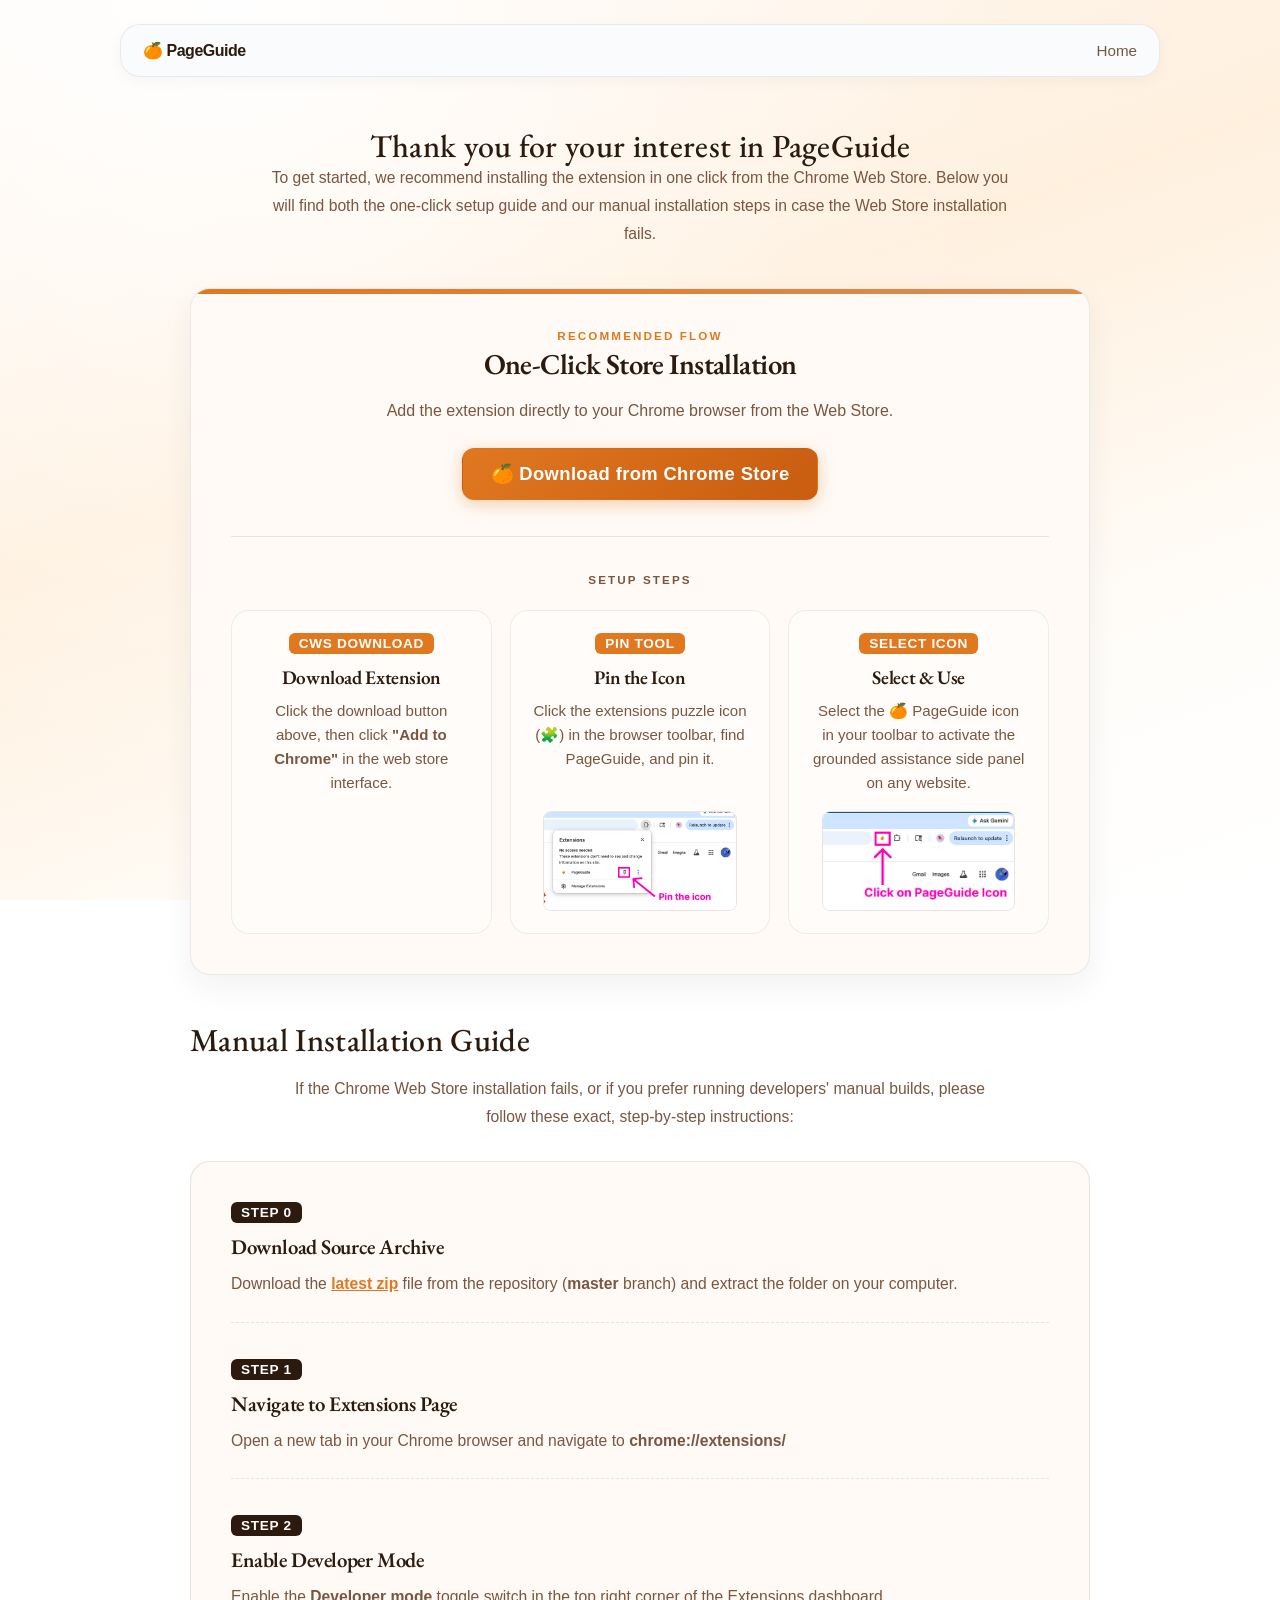
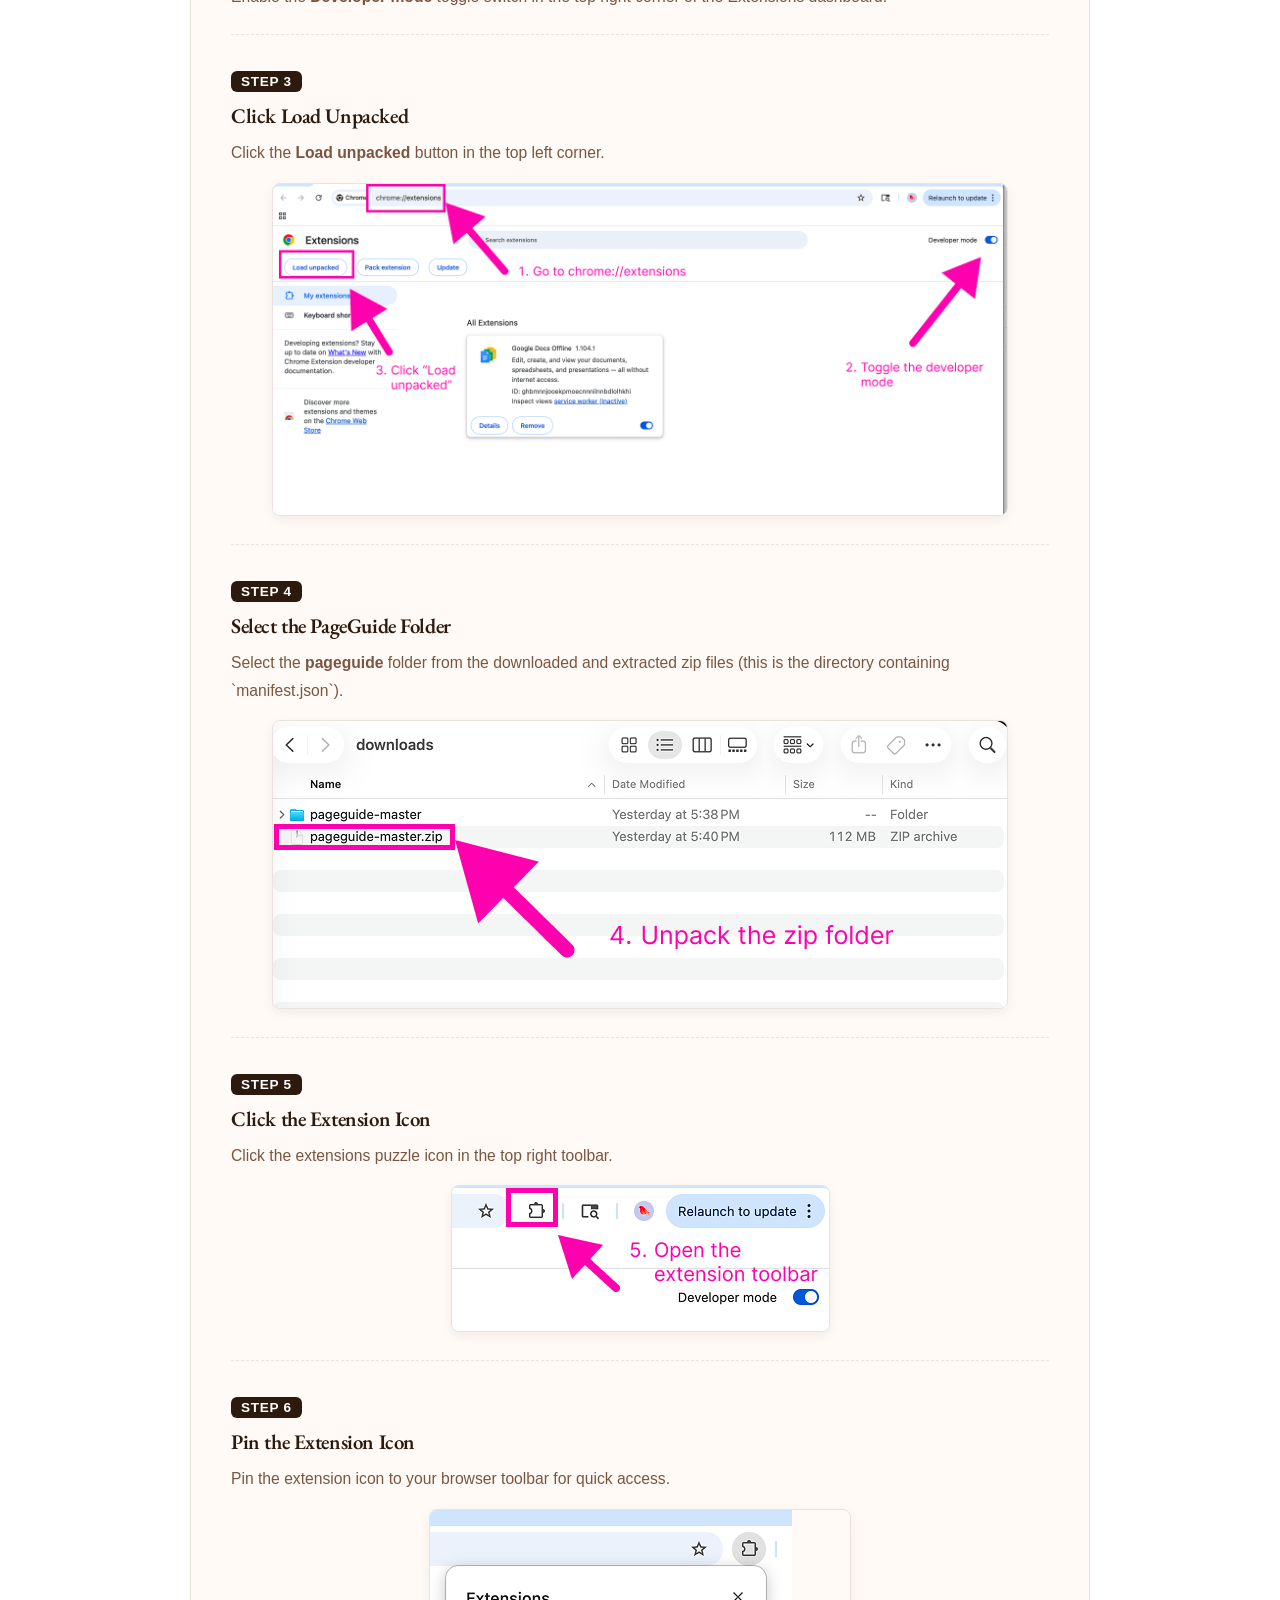
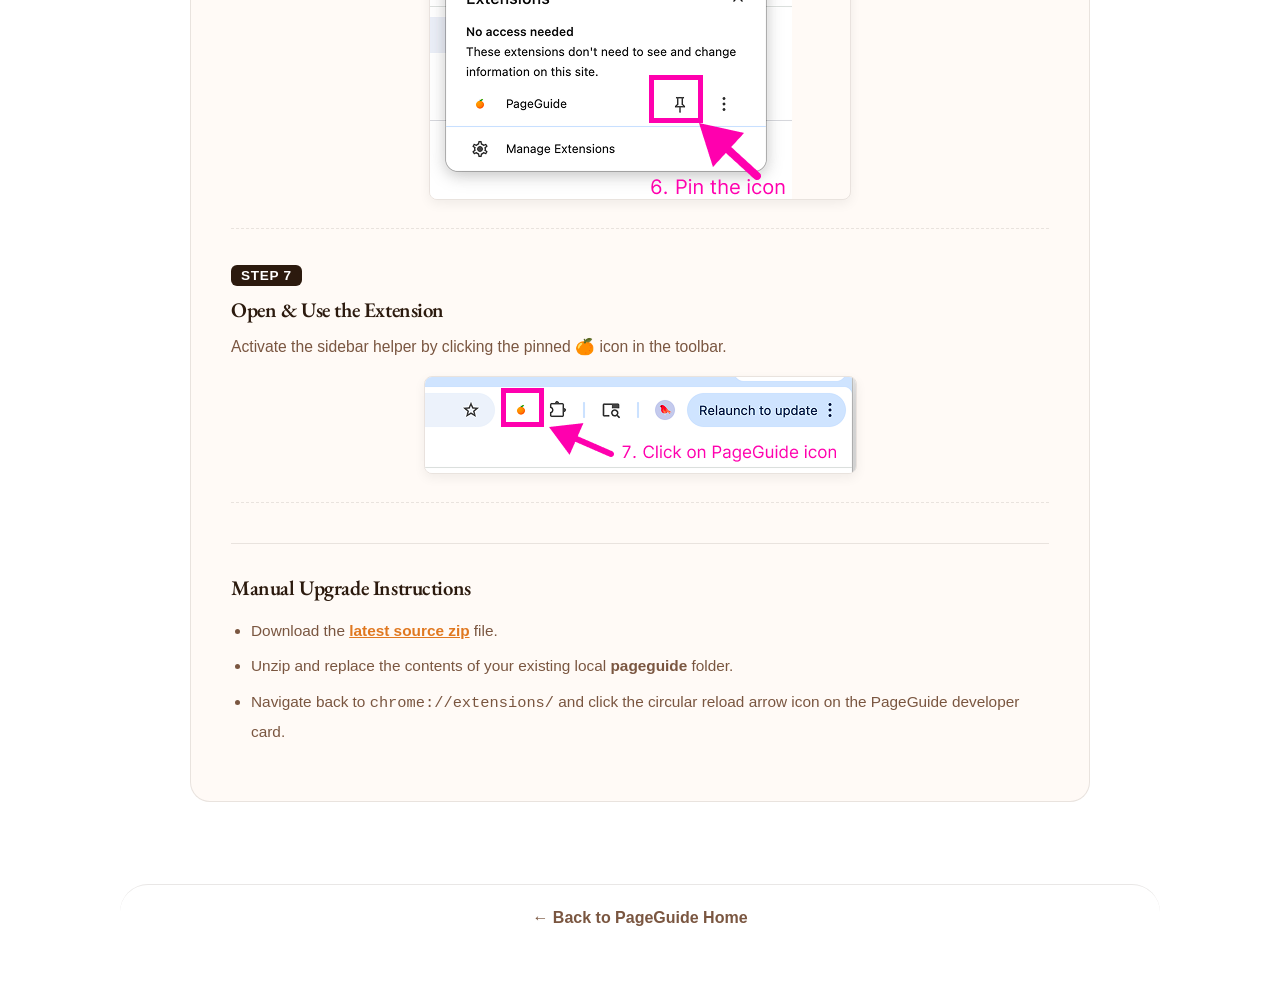
<file: how_to_load.html>
<!DOCTYPE html>
<html lang="en">
  <head>
    <meta charset="UTF-8" />
    <meta name="viewport" content="width=device-width, initial-scale=1.0" />
    <title>Download Extension | PageGuide</title>
    <link rel="preconnect" href="https://fonts.googleapis.com" />
    <link rel="preconnect" href="https://fonts.gstatic.com" crossorigin />
    <link href="https://fonts.googleapis.com/css2?family=EB+Garamond:ital,wght@0,400;0,500;0,600;1,400&display=swap" rel="stylesheet" />
    <link rel="stylesheet" href="styles.css" />
    <style>
      /* Onboarding-specific aesthetic styling */
      .onboarding-main {
        max-width: 900px;
        width: 100%;
        box-sizing: border-box;
        margin: 0 auto;
        padding: 10px 0;
      }
      .onboarding-card {
        background: var(--paper);
        border: 1px solid rgba(29, 47, 45, 0.08);
        box-shadow: var(--shadow);
        border-radius: var(--radius-md);
        padding: 40px;
        margin-bottom: 32px;
        position: relative;
        overflow: hidden;
      }
      .onboarding-card::before {
        content: "";
        position: absolute;
        top: 0;
        left: 0;
        width: 100%;
        height: 5px;
        background: linear-gradient(90deg, var(--accent), #d98e52);
      }
      .manual-card {
        background: var(--paper);
        border: 1px solid var(--line);
        border-radius: var(--radius-md);
        padding: 40px;
        margin-bottom: 32px;
      }
      .manual-step-item {
        margin-bottom: 36px;
        border-bottom: 1px dashed var(--line);
        padding-bottom: 24px;
      }
      .manual-step-item:last-child {
        margin-bottom: 0;
        border-bottom: none;
        padding-bottom: 0;
      }
      .step-tag {
        display: inline-block;
        background: var(--ink);
        color: white;
        border-radius: 6px;
        padding: 3px 10px;
        font-family: inherit;
        font-weight: 700;
        font-size: 0.85rem;
        margin-bottom: 12px;
        text-transform: uppercase;
        letter-spacing: 0.05em;
      }
      .step-tag-accent {
        background: var(--accent);
      }
      .step-image-wrap {
        text-align: center;
        margin-top: 16px;
      }
      .step-img {
        max-width: 90%;
        height: auto;
        border-radius: 8px;
        box-shadow: 0 4px 12px rgba(0,0,0,0.06);
        border: 1px solid var(--line);
      }
    </style>
  </head>
  <body>
    <div class="page-shell">
      <div class="topbar">
        <a href="index.html" class="brand">🍊 PageGuide</a>
        <nav class="nav">
          <a href="index.html">Home</a>
        </nav>
      </div>

      <main class="onboarding-main">
        <h1 class="paper-section-title" style="margin-top: 20px; text-align: center;">Thank you for your interest in PageGuide</h1>
        <p class="paper-section-intro" style="text-align: center; max-width: 760px; margin-bottom: 40px;">
          To get started, we recommend installing the extension in one click from the Chrome Web Store. Below you will find both the one-click setup guide and our manual installation steps in case the Web Store installation fails.
        </p>

        <!-- One-Click Chrome Web Store Section -->
        <section class="onboarding-card">
          <div style="text-align: center; margin-bottom: 32px;">
            <div class="eyebrow" style="color: var(--accent); margin-bottom: 6px;">Recommended Flow</div>
            <h2 style="font-size: 1.8rem; margin: 0 0 16px;">One-Click Store Installation</h2>
            <p style="color: var(--muted); max-width: 640px; margin: 0 auto 24px; line-height: 1.7;">
              Add the extension directly to your Chrome browser from the Web Store.
            </p>
            <a class="button hero-link hero-link-featured" 
               style="font-size: 1.15rem; padding: 14px 28px; border-radius: 12px;" 
               href="https://chromewebstore.google.com/detail/pageguide/jjamnggpgpgfjehkcmabopcjkichjgip?authuser=0&hl=en" 
               target="_blank" 
               rel="noreferrer">
              🍊 Download from Chrome Store
            </a>
          </div>

          <hr style="border: 0; border-top: 1px solid var(--line); margin: 36px 0;" />

          <div class="eyebrow" style="text-align: center; margin-bottom: 24px;">Setup Steps</div>
          <div class="study-grid">
            <div class="callout" style="display: flex; flex-direction: column; align-items: center; justify-content: space-between; padding: 22px; background: rgba(255,255,255,0.4);">
              <div style="text-align: center; width: 100%;">
                <div class="step-tag step-tag-accent">CWS DOWNLOAD</div>
                <h3 style="font-size: 1.2rem; margin-bottom: 10px;">Download Extension</h3>
                <p style="font-size: 0.94rem; line-height: 1.6; color: var(--muted); margin: 0;">
                  Click the download button above, then click <strong>"Add to Chrome"</strong> in the web store interface.
                </p>
              </div>
            </div>

            <div class="callout" style="display: flex; flex-direction: column; align-items: center; justify-content: space-between; padding: 22px; background: rgba(255,255,255,0.4);">
              <div style="text-align: center; width: 100%;">
                <div class="step-tag step-tag-accent">PIN TOOL</div>
                <h3 style="font-size: 1.2rem; margin-bottom: 10px;">Pin the Icon</h3>
                <p style="font-size: 0.94rem; line-height: 1.6; color: var(--muted); margin: 0 0 16px 0;">
                  Click the extensions puzzle icon (🧩) in the browser toolbar, find PageGuide, and pin it.
                </p>
              </div>
              <img src="figures/load_extension/pin_icon_without_numbers.png" alt="Pin extension" style="max-width: 100%; max-height: 100px; object-fit: contain; border-radius: 8px; border: 1px solid var(--line);" />
            </div>

            <div class="callout" style="display: flex; flex-direction: column; align-items: center; justify-content: space-between; padding: 22px; background: rgba(255,255,255,0.4);">
              <div style="text-align: center; width: 100%;">
                <div class="step-tag step-tag-accent">SELECT ICON</div>
                <h3 style="font-size: 1.2rem; margin-bottom: 10px;">Select & Use</h3>
                <p style="font-size: 0.94rem; line-height: 1.6; color: var(--muted); margin: 0 0 16px 0;">
                  Select the 🍊 PageGuide icon in your toolbar to activate the grounded assistance side panel on any website.
                </p>
              </div>
              <img src="figures/load_extension/click_icon_without_numbers.png" alt="Select PageGuide icon" style="max-width: 100%; max-height: 100px; object-fit: contain; border-radius: 8px; border: 1px solid var(--line);" />
            </div>
          </div>
        </section>

        <!-- Manual Installation Section -->
        <h2 class="paper-section-title" id="manual-install" style="margin-top: 48px; margin-bottom: 16px;">Manual Installation Guide</h2>
        <p class="paper-section-intro" style="text-align: center; max-width: 700px; margin-bottom: 30px;">
          If the Chrome Web Store installation fails, or if you prefer running developers' manual builds, please follow these exact, step-by-step instructions:
        </p>

        <section class="manual-card">
          <div class="manual-step-item">
            <div class="step-tag">Step 0</div>
            <h3 style="font-size: 1.3rem; margin-bottom: 10px;">Download Source Archive</h3>
            <p style="color: var(--muted); line-height: 1.75; font-size: 0.98rem; margin: 0;">
              Download the <a href="https://github.com/tin-xai/pageguide/archive/refs/heads/master.zip" style="color: var(--accent); font-weight: 600; text-decoration: underline;">latest zip</a> file from the repository (<strong>master</strong> branch) and extract the folder on your computer.
            </p>
          </div>

          <div class="manual-step-item">
            <div class="step-tag">Step 1</div>
            <h3 style="font-size: 1.3rem; margin-bottom: 10px;">Navigate to Extensions Page</h3>
            <p style="color: var(--muted); line-height: 1.75; font-size: 0.98rem; margin: 0;">
              Open a new tab in your Chrome browser and navigate to <strong>chrome://extensions/</strong>
            </p>
          </div>

          <div class="manual-step-item">
            <div class="step-tag">Step 2</div>
            <h3 style="font-size: 1.3rem; margin-bottom: 10px;">Enable Developer Mode</h3>
            <p style="color: var(--muted); line-height: 1.75; font-size: 0.98rem; margin: 0;">
              Enable the <strong>Developer mode</strong> toggle switch in the top right corner of the Extensions dashboard.
            </p>
          </div>

          <div class="manual-step-item">
            <div class="step-tag">Step 3</div>
            <h3 style="font-size: 1.3rem; margin-bottom: 10px;">Click Load Unpacked</h3>
            <p style="color: var(--muted); line-height: 1.75; font-size: 0.98rem; margin: 0 0 16px 0;">
              Click the <strong>Load unpacked</strong> button in the top left corner.
            </p>
            <div class="step-image-wrap">
              <img src="figures/load_extension/load_extension.png" class="step-img" alt="Click Load unpacked in Chrome" />
            </div>
          </div>

          <div class="manual-step-item">
            <div class="step-tag">Step 4</div>
            <h3 style="font-size: 1.3rem; margin-bottom: 10px;">Select the PageGuide Folder</h3>
            <p style="color: var(--muted); line-height: 1.75; font-size: 0.98rem; margin: 0 0 16px 0;">
              Select the <strong>pageguide</strong> folder from the downloaded and extracted zip files (this is the directory containing `manifest.json`).
            </p>
            <div class="step-image-wrap">
              <img src="figures/load_extension/unzip_folder.png" class="step-img" alt="Select pageguide folder in files" />
            </div>
          </div>

          <div class="manual-step-item">
            <div class="step-tag">Step 5</div>
            <h3 style="font-size: 1.3rem; margin-bottom: 10px;">Click the Extension Icon</h3>
            <p style="color: var(--muted); line-height: 1.75; font-size: 0.98rem; margin: 0 0 16px 0;">
              Click the extensions puzzle icon in the top right toolbar.
            </p>
            <div class="step-image-wrap">
              <img src="figures/load_extension/open_extension_icon.png" class="step-img" alt="Click Extension Icon" style="max-width: 450px;" />
            </div>
          </div>

          <div class="manual-step-item">
            <div class="step-tag">Step 6</div>
            <h3 style="font-size: 1.3rem; margin-bottom: 10px;">Pin the Extension Icon</h3>
            <p style="color: var(--muted); line-height: 1.75; font-size: 0.98rem; margin: 0 0 16px 0;">
              Pin the extension icon to your browser toolbar for quick access.
            </p>
            <div class="step-image-wrap">
              <img src="figures/load_extension/pin_icon.png" class="step-img" alt="Pin the Extension Icon" style="max-width: 450px;" />
            </div>
          </div>

          <div class="manual-step-item">
            <div class="step-tag">Step 7</div>
            <h3 style="font-size: 1.3rem; margin-bottom: 10px;">Open & Use the Extension</h3>
            <p style="color: var(--muted); line-height: 1.75; font-size: 0.98rem; margin: 0 0 16px 0;">
              Activate the sidebar helper by clicking the pinned 🍊 icon in the toolbar.
            </p>
            <div class="step-image-wrap">
              <img src="figures/load_extension/click_icon_to_use.png" class="step-img" alt="Use the Extension" style="max-width: 450px;" />
            </div>
          </div>

          <hr style="border: 0; border-top: 1px solid var(--line); margin: 40px 0 32px 0;" />

          <h3 style="font-size: 1.3rem; margin-bottom: 12px;">Manual Upgrade Instructions</h3>
          <ul style="padding-left: 20px; line-height: 1.8; color: var(--muted); font-size: 0.96rem;">
            <li style="margin-bottom: 8px;">Download the <a href="https://github.com/tin-xai/pageguide/archive/refs/heads/master.zip" style="color: var(--accent); font-weight: 600;">latest source zip</a> file.</li>
            <li style="margin-bottom: 8px;">Unzip and replace the contents of your existing local <strong>pageguide</strong> folder.</li>
            <li style="margin-bottom: 8px;">Navigate back to <code>chrome://extensions/</code> and click the circular reload arrow icon on the PageGuide developer card.</li>
          </ul>
        </section>
      </main>

      <footer class="footer" style="text-align: center; margin-top: 40px; border-top: 1px solid var(--line); padding-top: 24px;">
        <p style="margin: 0;">
          <a href="index.html" style="color: var(--muted); text-decoration: none; font-weight: bold; transition: color 0.15s;" onmouseover="this.style.color='var(--accent)'" onmouseout="this.style.color='var(--muted)'">
            ← Back to PageGuide Home
          </a>
        </p>
      </footer>
    </div>
  </body>
</html>
</file>
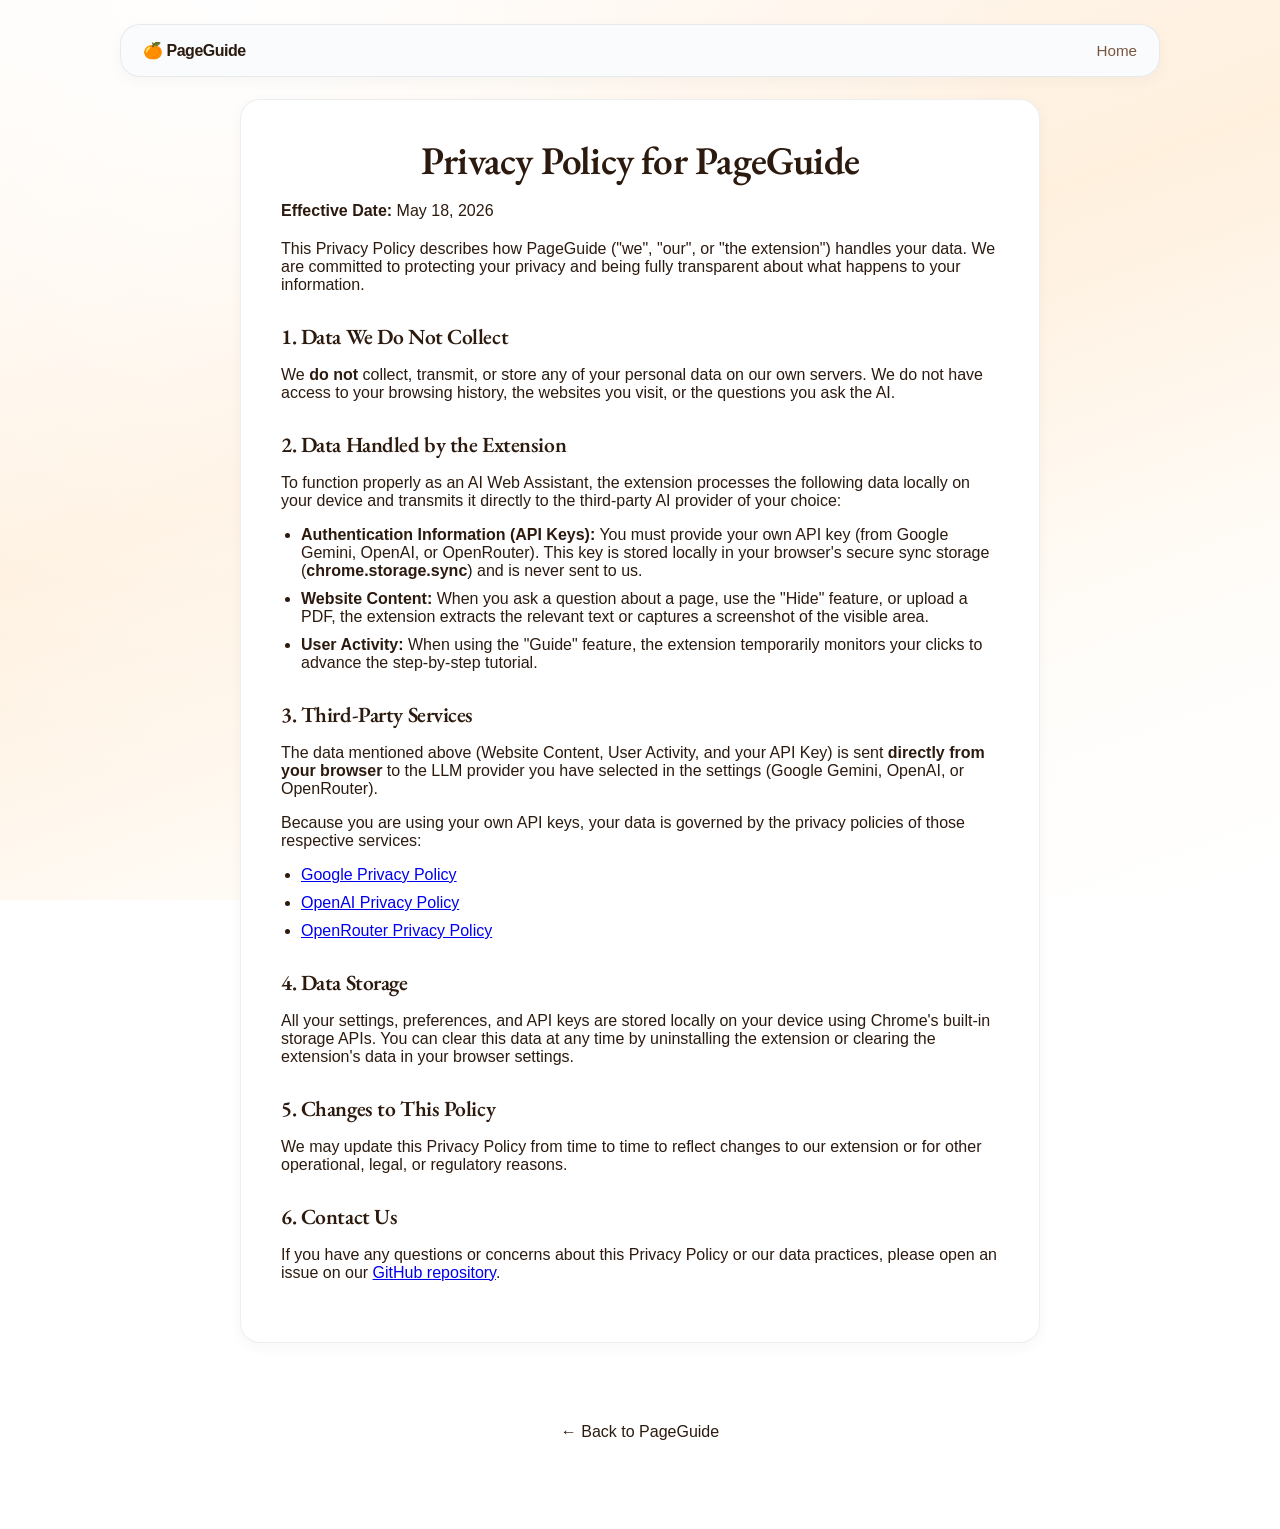
<file: privacy.html>
<!DOCTYPE html>
<html lang="en">
  <head>
    <meta charset="UTF-8" />
    <meta name="viewport" content="width=device-width, initial-scale=1.0" />
    <title>Privacy Policy | PageGuide</title>
    <link rel="preconnect" href="https://fonts.googleapis.com" />
    <link rel="preconnect" href="https://fonts.gstatic.com" crossorigin />
    <link href="https://fonts.googleapis.com/css2?family=EB+Garamond:ital,wght@0,400;0,500;0,600;1,400&display=swap" rel="stylesheet" />
    <link rel="stylesheet" href="styles.css" />
  </head>
  <body>
    <div class="page-shell">
      <div class="topbar">
        <a href="index.html" class="brand">🍊 PageGuide</a>
        <nav class="nav">
          <a href="index.html">Home</a>
        </nav>
      </div>

      <main id="home" style="max-width: 800px; margin: 0 auto; background: white; padding: 40px; border-radius: 20px; box-shadow: 0 4px 14px rgba(31, 41, 55, 0.04); border: 1px solid rgba(29, 47, 45, 0.08);">
        <h1 style="margin: 0 auto 20px auto; text-align: center; max-width: 100%;">Privacy Policy for PageGuide</h1>
        
        <p style="margin-bottom: 20px;"><strong>Effective Date:</strong> May 18, 2026</p>

        <p style="margin-bottom: 30px;">This Privacy Policy describes how PageGuide ("we", "our", or "the extension") handles your data. We are committed to protecting your privacy and being fully transparent about what happens to your information.</p>

        <h3 style="margin-top: 30px; margin-bottom: 10px;">1. Data We Do Not Collect</h3>
        <p style="margin-bottom: 20px;">We <strong>do not</strong> collect, transmit, or store any of your personal data on our own servers. We do not have access to your browsing history, the websites you visit, or the questions you ask the AI.</p>

        <h3 style="margin-top: 30px; margin-bottom: 10px;">2. Data Handled by the Extension</h3>
        <p style="margin-bottom: 15px;">To function properly as an AI Web Assistant, the extension processes the following data locally on your device and transmits it directly to the third-party AI provider of your choice:</p>
        <ul style="margin-bottom: 20px; padding-left: 20px;">
          <li style="margin-bottom: 10px;"><strong>Authentication Information (API Keys):</strong> You must provide your own API key (from Google Gemini, OpenAI, or OpenRouter). This key is stored locally in your browser's secure sync storage (<strong>chrome.storage.sync</strong>) and is never sent to us.</li>
          <li style="margin-bottom: 10px;"><strong>Website Content:</strong> When you ask a question about a page, use the "Hide" feature, or upload a PDF, the extension extracts the relevant text or captures a screenshot of the visible area.</li>
          <li style="margin-bottom: 10px;"><strong>User Activity:</strong> When using the "Guide" feature, the extension temporarily monitors your clicks to advance the step-by-step tutorial.</li>
        </ul>

        <h3 style="margin-top: 30px; margin-bottom: 10px;">3. Third-Party Services</h3>
        <p style="margin-bottom: 15px;">The data mentioned above (Website Content, User Activity, and your API Key) is sent <strong>directly from your browser</strong> to the LLM provider you have selected in the settings (Google Gemini, OpenAI, or OpenRouter).</p>
        <p style="margin-bottom: 15px;">Because you are using your own API keys, your data is governed by the privacy policies of those respective services:</p>
        <ul style="margin-bottom: 20px; padding-left: 20px;">
          <li style="margin-bottom: 10px;"><a href="https://policies.google.com/privacy" target="_blank" rel="noreferrer">Google Privacy Policy</a></li>
          <li style="margin-bottom: 10px;"><a href="https://openai.com/policies/privacy-policy" target="_blank" rel="noreferrer">OpenAI Privacy Policy</a></li>
          <li style="margin-bottom: 10px;"><a href="https://openrouter.ai/privacy" target="_blank" rel="noreferrer">OpenRouter Privacy Policy</a></li>
        </ul>

        <h3 style="margin-top: 30px; margin-bottom: 10px;">4. Data Storage</h3>
        <p style="margin-bottom: 20px;">All your settings, preferences, and API keys are stored locally on your device using Chrome's built-in storage APIs. You can clear this data at any time by uninstalling the extension or clearing the extension's data in your browser settings.</p>

        <h3 style="margin-top: 30px; margin-bottom: 10px;">5. Changes to This Policy</h3>
        <p style="margin-bottom: 20px;">We may update this Privacy Policy from time to time to reflect changes to our extension or for other operational, legal, or regulatory reasons.</p>

        <h3 style="margin-top: 30px; margin-bottom: 10px;">6. Contact Us</h3>
        <p style="margin-bottom: 20px;">If you have any questions or concerns about this Privacy Policy or our data practices, please open an issue on our <a href="https://github.com/tin-xai/pageguide" target="_blank" rel="noreferrer">GitHub repository</a>.</p>
      </main>

      <footer class="footer" style="text-align: center; margin-top: 40px;">
        <p>
          <a href="index.html">← Back to PageGuide</a>
        </p>
      </footer>
    </div>
  </body>
</html>
</file>
<file: styles.css>
:root {
  --bg: #fff9f4;
  --bg-soft: #fff3e8;
  --paper: #fffaf6;
  --ink: #2c1a0e;
  --muted: #7a5640;
  --serif: 'EB Garamond', Georgia, serif;
  --sans: 'Inter', -apple-system, BlinkMacSystemFont, "Segoe UI", sans-serif;
  --line: rgba(44, 26, 14, 0.1);
  --accent: #e07820;
  --accent-soft: rgba(224, 120, 32, 0.14);
  --find: #2b6cb0;
  --guide: #2f855a;
  --hide: #c05621;
  --shadow: 0 12px 32px rgba(31, 41, 55, 0.06);
  --radius-lg: 28px;
  --radius-md: 20px;
  --radius-sm: 14px;
}

* {
  box-sizing: border-box;
}

html {
  scroll-behavior: smooth;
}

body {
  margin: 0;
  font-family: var(--sans);
  font-size: 1rem;
  color: var(--ink);
  background:
    radial-gradient(circle at 18% 0%, rgba(255, 255, 255, 0.92) 0%, rgba(255, 255, 255, 0.34) 30%, rgba(255, 255, 255, 0) 58%),
    linear-gradient(160deg, #fffaf7 0%, #fff0de 42%, #fffdfa 78%, #ffffff 100%);
  background-attachment: fixed;
  -webkit-font-smoothing: antialiased;
  text-rendering: optimizeLegibility;
}

/* ── Academic paper section titles ───────────────── */
.paper-section-title {
  margin: 0 auto;
  font-family: var(--serif);
  font-size: 2rem;
  font-weight: 500;
  letter-spacing: 0.01em;
  color: var(--ink);
}

.paper-section-intro {
  max-width: 720px;
  margin: 0 auto 32px;
  text-align: justify;
  line-height: 1.8;
  color: var(--muted);
  font-size: 0.98rem;
}

.section-title-left,
.appendix-title {
  margin-left: 0;
  margin-right: 0;
}

.section-intro-left,
.appendix-intro {
  max-width: 760px;
  margin: 6px 0 18px;
  text-align: left;
  line-height: 1.65;
}

.page-shell {
  width: min(1040px, calc(100% - 32px));
  margin: 0 auto;
  padding: 24px 0 48px;
}

.topbar {
  position: sticky;
  top: 12px;
  z-index: 20;
  display: flex;
  align-items: center;
  justify-content: space-between;
  gap: 24px;
  padding: 16px 22px;
  margin-bottom: 22px;
  border: 1px solid rgba(29, 47, 45, 0.08);
  border-radius: 20px;
  background: rgba(249, 251, 253, 0.96);
  box-shadow: 0 4px 14px rgba(31, 41, 55, 0.04);
}

.brand,
.nav a,
.button {
  text-decoration: none;
}

.brand {
  color: var(--ink);
  font-weight: 800;
  letter-spacing: -0.03em;
}

.nav {
  display: flex;
  flex-wrap: wrap;
  gap: 18px;
}

.nav a {
  color: var(--muted);
  font-size: 0.95rem;
  transition: color 180ms ease;
}

.nav a:hover,
.nav a.is-active {
  color: var(--ink);
}

section,
.footer {
  background: transparent;
}

.footer {
  border-radius: var(--radius-lg);
}

.hero,
.inputs-section,
.modes-section,
.framework-section,
.results-section,
.study-section,
.impact-section {
  padding: 32px;
  margin-bottom: 18px;
}

.hero {
  display: block;
  padding-top: 16px;
  padding-bottom: 12px;
}

.eyebrow,
.section-label,
.stage-label,
.mode-kicker,
.stat-label {
  text-transform: uppercase;
  letter-spacing: 0.18em;
  font-size: 0.73rem;
  font-weight: 700;
  color: var(--muted);
}

h1,
h2,
h3 {
  margin: 0;
  letter-spacing: -0.02em;
  font-family: var(--serif);
  font-weight: 600;
}

h1 {
  max-width: 640px;
  margin: 12px 0 0;
  font-size: clamp(1.55rem, 3.3vw, 2.45rem);
  line-height: 1.08;
}

h1 span {
  display: block;
}

h2 {
  font-size: clamp(1.45rem, 2.8vw, 2.05rem);
  line-height: 1.12;
}

h3 {
  font-size: clamp(1.05rem, 1.8vw, 1.35rem);
  line-height: 1.2;
}

.hero-mark-inline {
  display: inline;
  font-style: normal;
  font-size: 0.85em;
  vertical-align: middle;
}

.hero-claim {
  max-width: 720px;
  margin: 14px auto 0;
  color: #b45309;
  font-family: var(--sans);
  font-size: clamp(1.02rem, 1.9vw, 1.2rem);
  font-weight: 600;
  line-height: 1.4;
}

.hero-tagline {
  max-width: 820px;
  margin: 16px auto 0;
  display: flex;
  flex-wrap: wrap;
  justify-content: center;
  column-gap: 16px;
  row-gap: 8px;
  color: var(--muted);
  font-family: var(--sans);
  font-size: clamp(0.88rem, 1.35vw, 0.98rem);
  line-height: 1.35;
}

.hero-tagline span,
.hero-tagline a {
  display: inline-flex;
  align-items: center;
  min-height: 26px;
}

.hero-tagline span {
  position: relative;
  padding-left: 0;
}

.hero-tagline span + span::before {
  content: "";
  width: 4px;
  height: 4px;
  margin-right: 16px;
  border-radius: 50%;
  background: rgba(122, 86, 64, 0.34);
}

.hero-tagline a {
  padding: 2px 0;
  color: #b45309;
  font-weight: 600;
  text-decoration: none;
  border-bottom: 1px solid rgba(224, 120, 32, 0.34);
}

.hero-tagline a:hover {
  color: var(--ink);
  border-bottom-color: var(--ink);
}

.hero-authors {
  max-width: 820px;
  margin: 10px auto 0;
  color: #4b7a67;
  font-size: clamp(0.95rem, 1.5vw, 1.05rem);
  line-height: 1.5;
  text-align: center;
}

.author-link {
  display: inline-block;
  color: #4b7a67;
  text-decoration: none;
  white-space: nowrap;
}

a.author-link:hover {
  color: #e07820;
  text-decoration: underline;
}

.hero-affiliations {
  margin-top: 8px;
  text-align: center;
}

.affiliation-logos {
  display: flex;
  align-items: center;
  justify-content: center;
  gap: 36px;
  flex-wrap: wrap;
}

.affiliation-logo-item {
  display: flex;
  align-items: center;
  gap: 4px;
}

.affiliation-logo {
  width: auto;
  object-fit: contain;
  opacity: 0.85;
}

.affiliation-logo-auburn {
  height: 40px;
}

.affiliation-logo-uva {
  height: 48px;
}

.hero-links {
  display: flex;
  flex-wrap: wrap;
  gap: 10px;
  margin-top: 10px;
}

.hero-link-featured {
  background: linear-gradient(135deg, #e07820, #c95c10) !important;
  color: white !important;
  border-color: transparent !important;
  box-shadow: 0 4px 16px rgba(224, 120, 32, 0.35) !important;
  font-weight: 600;
}

.button {
  display: inline-flex;
  align-items: center;
  justify-content: center;
  min-width: 170px;
  padding: 12px 18px;
  border-radius: 12px;
  font-weight: 700;
  transition: transform 180ms ease, box-shadow 180ms ease, background 180ms ease;
}

.button:hover {
  transform: translateY(-1px);
}

.button-primary {
  color: white;
  background: linear-gradient(135deg, #e07820, #c95c10);
  box-shadow: 0 14px 32px rgba(224, 120, 32, 0.28);
}

.button-secondary {
  color: var(--ink);
  border: 1px solid var(--line);
  background: rgba(255, 255, 255, 0.5);
}

.hero-link {
  min-width: 0;
  color: #22282d;
  border: 1px solid rgba(29, 47, 45, 0.16);
  border-radius: 12px;
  background: #f5f8fb;
  letter-spacing: 0.02em;
  font-size: 0.92rem;
}

.hero-link-emphasis {
  border-width: 2px;
  box-shadow: inset 0 0 0 1px rgba(29, 47, 45, 0.12);
}

.hero-teaser {
  max-width: 620px;
  margin: 18px 0 0;
  color: #44504e;
  font-size: 1rem;
  line-height: 1.75;
}

.hero-copy {
  max-width: 860px;
  margin: 0 auto;
  text-align: left;
}

.hero-centered .hero-copy {
  text-align: center;
}


.hero-centered h1 {
  margin-left: auto;
  margin-right: auto;
}

.hero-links-centered {
  justify-content: center;
}


.callout-grid {
  display: grid;
  grid-template-columns: repeat(2, minmax(0, 1fr));
  gap: 22px;
  margin-bottom: 22px;
  background: transparent;
  box-shadow: none;
  border: 0;
}

.callout-grid .paper-section-title {
  grid-column: 1 / -1;
  margin-top: 12px;
}

.abstract-card-full {
  grid-column: 1 / -1;
}

.abstract-list {
  margin: 10px 0 0 1.2em;
  padding: 0;
  display: flex;
  flex-direction: column;
  gap: 6px;
}

.section-heading-wide {
  grid-column: 1 / -1;
  margin-bottom: 0;
}

.inputs-grid {
  display: grid;
  grid-template-columns: repeat(2, minmax(0, 1fr));
  gap: 18px;
}

.callout {
  padding: 24px;
  border-radius: 18px;
  border: 1px solid rgba(36, 50, 58, 0.08);
  background: var(--paper);
  box-shadow: none;
}

.callout p:last-child {
  margin-bottom: 0;
  line-height: 1.8;
}

.section-heading {
  margin-bottom: 22px;
}

.section-heading h2 {
  margin-top: 8px;
  max-width: 800px;
}

.section-intro {
  max-width: 700px;
  margin: 10px 0 0;
  color: var(--muted);
  line-height: 1.7;
}

.takeaway-list {
  margin: 0;
  padding-left: 18px;
  line-height: 1.8;
  color: var(--ink);
}

.mode-switch {
  display: inline-flex;
  gap: 10px;
  padding: 6px;
  border: 1px solid var(--line);
  border-radius: 14px;
  background: rgba(255, 255, 255, 0.7);
}

.mode-pill {
  border: 0;
  border-radius: 10px;
  padding: 9px 14px;
  background: transparent;
  color: var(--muted);
  font-weight: 700;
  cursor: pointer;
  transition: background 180ms ease, color 180ms ease;
}

.mode-pill.is-active {
  background: var(--ink);
  color: white;
}

.mode-pill-icon {
  width: 15px;
  height: 15px;
  display: inline-block;
  vertical-align: middle;
  margin-right: 5px;
  margin-top: -2px;
  flex-shrink: 0;
}

.mode-pill-pdf   { border-left: 3px solid #e55a2b; }
.mode-pill-vqa   { border-left: 3px solid #0D5BDC; }
.mode-pill-pageoff { border-left: 3px solid #7950F2; }

/* ── Video Demonstrations ─────────────────────────────────── */
.video-switch {
  display: flex;
  flex-wrap: wrap;
  gap: 8px;
  margin: 20px 0 16px;
}

.video-pill {
  display: inline-flex;
  align-items: center;
  gap: 6px;
  padding: 6px 16px;
  border-radius: 999px;
  border: 1.5px solid currentColor;
  background: transparent;
  font-family: inherit;
  font-size: 0.82rem;
  font-weight: 500;
  cursor: pointer;
  transition: background 0.15s, color 0.15s;
}

.video-pill-find    { border-color: #FFAB40; color: #b45309; }
.video-pill-find.is-active,
.video-pill-find:hover    { background: #FFAB40; color: #fff; }

.video-pill-guide   { border-color: #0D5BDC; color: #0D5BDC; }
.video-pill-guide.is-active,
.video-pill-guide:hover   { background: #0D5BDC; color: #fff; }

.video-pill-hide    { border-color: #7950F2; color: #7950F2; }
.video-pill-hide.is-active,
.video-pill-hide:hover    { background: #7950F2; color: #fff; }

.video-pill-pdf     { border-color: #e55a2b; color: #c0431a; }
.video-pill-pdf.is-active,
.video-pill-pdf:hover     { background: #e55a2b; color: #fff; }

.video-pill-vqa     { border-color: #0ea5e9; color: #0369a1; }
.video-pill-vqa.is-active,
.video-pill-vqa:hover     { background: #0ea5e9; color: #fff; }

.video-stage {
  margin-bottom: 40px;
}

.realworld-highlight {
  margin: 32px 0;
  padding: 36px 40px;
  background: linear-gradient(135deg, #fff8f0, #fff3e0);
  border: 2px solid #e07820;
  border-radius: 20px;
  box-shadow: 0 8px 32px rgba(224, 120, 32, 0.12);
  text-align: center;
}

.realworld-label {
  display: inline-block;
  background: #e07820;
  color: white;
  font-size: 0.85rem;
  font-family: var(--sans);
  letter-spacing: 0.08em;
  text-transform: uppercase;
  padding: 4px 14px;
  border-radius: 20px;
  margin-bottom: 10px;
}

.realworld-title {
  margin-top: 8px;
}

.realworld-intro {
  max-width: 680px;
  margin: 0 auto 20px;
  color: var(--muted);
  font-style: italic;
}

.video-player {
  display: none;
  width: 75%;
  border-radius: 8px;
  box-shadow: 0 2px 16px rgba(0,0,0,0.10);
}

.video-player.is-active {
  display: block;
  margin: 0 auto;
}

/* ── Appendix model performance ───────────────────────────── */
.appendix-section {
  padding: 24px 32px 32px;
  margin-top: 18px;
  margin-bottom: 28px;
}

.appendix-summary-grid {
  display: grid;
  grid-template-columns: repeat(auto-fit, minmax(160px, 1fr));
  gap: 12px;
  margin-bottom: 18px;
}

.appendix-summary-card {
  min-height: 124px;
  padding: 16px 18px;
  border: 1px solid var(--line);
  border-radius: var(--radius-sm);
  background: rgba(255, 250, 246, 0.82);
  box-shadow: 0 6px 18px rgba(44, 26, 14, 0.04);
  display: flex;
  flex-direction: column;
  justify-content: space-between;
  gap: 8px;
}

.appendix-summary-label,
.appendix-kicker {
  color: var(--muted);
  font-size: 0.78rem;
  letter-spacing: 0.12em;
  text-transform: uppercase;
}

.appendix-summary-card strong {
  font-size: clamp(1.55rem, 2.6vw, 2.15rem);
  line-height: 1;
  color: var(--ink);
  font-weight: 600;
}

.appendix-summary-card span:last-child {
  color: var(--muted);
  font-size: 0.93rem;
  line-height: 1.35;
}

.model-badge {
  display: inline-flex;
  align-items: center;
  gap: 4px;
  white-space: nowrap;
  color: var(--ink);
  font-size: 0.88em;
  font-weight: 600;
}

.model-badge img {
  height: 1.05em;
  width: auto;
  border-radius: 3px;
  object-fit: contain;
  flex: 0 0 auto;
}

.model-badge-table {
  font-size: 1em;
}

.appendix-tabs {
  border: 1px solid rgba(44, 26, 14, 0.12);
  border-radius: var(--radius-md);
  background: rgba(255, 250, 246, 0.72);
  padding: 18px;
}

.appendix-switch {
  display: flex;
  flex-wrap: wrap;
  gap: 8px;
  margin-bottom: 16px;
}

.appendix-pill {
  display: inline-flex;
  align-items: center;
  min-height: 34px;
  padding: 6px 16px;
  border-radius: 999px;
  border: 1.5px solid currentColor;
  background: transparent;
  font-family: var(--sans);
  font-size: 0.9rem;
  cursor: pointer;
  transition: background 150ms ease, color 150ms ease, border-color 150ms ease;
}

.appendix-pill-router { border-color: #6b7280; color: #4b5563; }
.appendix-pill-router.is-active,
.appendix-pill-router:hover { background: #6b7280; color: #fff; }

.appendix-pill-find { border-color: #FFAB40; color: #b45309; }
.appendix-pill-find.is-active,
.appendix-pill-find:hover { background: #FFAB40; color: #fff; }

.appendix-pill-guide { border-color: #0D5BDC; color: #0D5BDC; }
.appendix-pill-guide.is-active,
.appendix-pill-guide:hover { background: #0D5BDC; color: #fff; }

.appendix-pill-hide { border-color: #7950F2; color: #7950F2; }
.appendix-pill-hide.is-active,
.appendix-pill-hide:hover { background: #7950F2; color: #fff; }

.appendix-panel {
  display: none;
  grid-template-columns: minmax(220px, 0.8fr) minmax(0, 1.45fr);
  gap: 20px;
  align-items: start;
}

.appendix-panel.is-active {
  display: grid;
}

.appendix-panel-copy {
  padding: 8px 4px;
}

.appendix-panel-copy h3 {
  margin-top: 8px;
  font-size: clamp(1.08rem, 1.7vw, 1.35rem);
}

.appendix-panel-copy p {
  margin: 10px 0 0;
  color: var(--muted);
  font-size: 0.98rem;
  line-height: 1.65;
}

.appendix-table-wrap {
  overflow-x: auto;
  border: 1px solid var(--line);
  border-radius: var(--radius-sm);
  background: #fffaf6;
}

.appendix-table {
  width: 100%;
  min-width: 560px;
  border-collapse: collapse;
  font-size: 0.94rem;
  line-height: 1.35;
}

.appendix-table th,
.appendix-table td {
  padding: 12px 14px;
  text-align: left;
  border-bottom: 1px solid rgba(44, 26, 14, 0.08);
  vertical-align: top;
}

.appendix-table th {
  color: var(--ink);
  background: #fff3e8;
  font-weight: 600;
}

.appendix-table tr:last-child td {
  border-bottom: 0;
}

.appendix-total-row td,
.appendix-delta-row td {
  font-weight: 600;
  color: var(--ink);
  background: rgba(224, 120, 32, 0.08);
}

.appendix-note {
  margin: 14px 4px 0;
  color: var(--muted);
  font-size: 0.92rem;
  line-height: 1.55;
}

.appendix-note a {
  color: var(--accent);
  text-decoration: none;
  border-bottom: 1px solid rgba(224, 120, 32, 0.35);
}

.appendix-note a:hover {
  color: var(--ink);
  border-bottom-color: var(--ink);
}

/* ── User Notes ───────────────────────────────────── */
.user-notes-masonry {
  column-count: 2;
  column-gap: 14px;
  max-width: 1040px;
  margin: 0 auto 40px;
}

.user-note {
  position: relative;
  display: block;
  break-inside: avoid;
  margin: 0 0 14px;
  padding: 16px 16px 14px 20px;
  border-radius: 12px;
  overflow: hidden;
  font-family: var(--serif);
  font-style: italic;
  font-size: 0.96rem;
  line-height: 1.5;
  color: var(--ink);
}

.user-note::before {
  content: "\201C";
  position: absolute;
  top: -0.28em;
  right: 10px;
  font-family: var(--serif);
  font-style: normal;
  font-size: 3.4rem;
  line-height: 1;
  opacity: 0.1;
  pointer-events: none;
}

.user-note-tag {
  display: inline-block;
  float: left;
  margin: 1px 8px 4px 0;
  padding: 2px 9px;
  border-radius: 999px;
  font-family: var(--sans);
  font-style: normal;
  font-size: 0.66rem;
  font-weight: 700;
  text-transform: uppercase;
  letter-spacing: 0.06em;
  color: #fff;
}

.user-note-grounded {
  background: rgba(47, 158, 92, 0.08);
  border: 1px solid rgba(47, 158, 92, 0.22);
}

.user-note-grounded::before { color: #2f9e5c; }
.user-note-grounded .user-note-tag { background: #2f9e5c; }

.user-note-nongrounded {
  background: rgba(192, 67, 26, 0.06);
  border: 1px solid rgba(192, 67, 26, 0.2);
}

.user-note-nongrounded::before { color: #c0431a; }
.user-note-nongrounded .user-note-tag { background: #c0431a; }

@media (max-width: 680px) {
  .user-notes-masonry {
    column-count: 1;
  }
}

@media (max-width: 800px) {
  .appendix-section {
    padding: 24px 22px 28px;
  }

  .appendix-summary-grid {
    grid-template-columns: repeat(2, minmax(0, 1fr));
  }

  .appendix-panel,
  .appendix-panel.is-active {
    grid-template-columns: 1fr;
  }

  .appendix-tabs {
    padding: 14px;
  }
}

@media (max-width: 520px) {
  .appendix-summary-grid {
    grid-template-columns: 1fr;
  }

  .appendix-switch {
    flex-direction: column;
  }

  .appendix-pill {
    justify-content: center;
    width: 100%;
  }
}

/* ─────────────────────────────────────────────────────────── */

.mode-stage {
  margin-top: 20px;
}

.mode-panel {
  display: none;
  grid-template-columns: 1.05fr 0.95fr;
  gap: 28px;
  align-items: center;
}

.mode-panel.is-active {
  display: grid;
}

.mode-copy h3 {
  margin-top: 10px;
}

.mode-copy p {
  margin: 16px 0 0;
  color: var(--muted);
  line-height: 1.85;
}

.feature-list {
  margin: 20px 0 0;
  padding-left: 18px;
  color: var(--ink);
  line-height: 1.9;
}

.browser-card {
  min-height: 340px;
  padding: 14px;
  border-radius: 18px;
  border: 1px solid rgba(24, 41, 39, 0.12);
  background: #f5f9fc;
  box-shadow: inset 0 1px 0 rgba(255, 255, 255, 0.7);
}

.browser-top {
  display: flex;
  gap: 8px;
  margin-bottom: 16px;
}

.browser-top span {
  width: 10px;
  height: 10px;
  border-radius: 50%;
  background: rgba(29, 47, 45, 0.2);
}

.browser-body {
  position: relative;
  height: 280px;
  padding: 20px;
  border-radius: 14px;
  background: rgba(255, 255, 255, 0.82);
  overflow: hidden;
}

.fake-heading,
.fake-line,
.fake-highlight,
.fake-callout,
.guide-rail,
.guide-target,
.suppressed-block,
.blur-tile {
  border-radius: 12px;
}

.fake-heading {
  width: 58%;
  height: 18px;
  background: rgba(29, 47, 45, 0.12);
  margin-bottom: 14px;
}

.fake-heading.short {
  width: 42%;
}

.fake-line {
  height: 11px;
  margin-bottom: 12px;
  background: rgba(29, 47, 45, 0.09);
}

.w-90 { width: 90%; }
.w-85 { width: 85%; }
.w-80 { width: 80%; }
.w-75 { width: 75%; }
.w-70 { width: 70%; }

.fake-highlight {
  width: 64%;
  height: 44px;
  margin: 18px 0 16px;
  background:
    linear-gradient(0deg, rgba(250, 204, 21, 0.24), rgba(250, 204, 21, 0.24)),
    rgba(59, 130, 246, 0.1);
  outline: 2px solid rgba(43, 108, 176, 0.32);
}

.fake-callout {
  position: absolute;
  right: 18px;
  top: 96px;
  padding: 10px 12px;
  border: 1px solid rgba(43, 108, 176, 0.2);
  background: rgba(243, 249, 255, 0.98);
  color: #1e4b80;
  font-size: 0.85rem;
  font-weight: 600;
}

.guide-rail {
  width: 50%;
  padding: 14px;
  border: 1px solid rgba(47, 133, 90, 0.18);
  background: rgba(240, 248, 244, 0.96);
}

.guide-step {
  padding: 10px 12px;
  border-radius: 10px;
  color: #2f5544;
  font-size: 0.92rem;
}

.guide-step.active {
  background: rgba(47, 133, 90, 0.14);
  font-weight: 700;
}

.guide-target {
  position: absolute;
  right: 44px;
  top: 124px;
  width: 118px;
  height: 46px;
  border: 2px solid rgba(47, 133, 90, 0.4);
  background: rgba(47, 133, 90, 0.12);
}

.guide-pointer {
  position: absolute;
  inset: 0;
}

.guide-pointer::before,
.guide-pointer::after {
  content: "";
  position: absolute;
}

.guide-pointer::before {
  width: 120px;
  height: 2px;
  left: 48%;
  top: 145px;
  background: rgba(47, 133, 90, 0.6);
}

.guide-pointer::after {
  right: 148px;
  top: 139px;
  border-top: 7px solid transparent;
  border-bottom: 7px solid transparent;
  border-left: 11px solid rgba(47, 133, 90, 0.6);
}

.browser-hide .browser-body {
  display: grid;
  grid-template-columns: 1.3fr 0.7fr;
  gap: 18px;
}

.suppressed-block {
  display: flex;
  align-items: center;
  min-height: 74px;
  padding: 16px;
  margin: 18px 0 16px;
  border: 1px dashed rgba(192, 86, 33, 0.35);
  background: rgba(255, 244, 237, 0.96);
  color: #9a4318;
  font-weight: 600;
}

.noise-column {
  display: grid;
  gap: 14px;
}

.blur-tile {
  height: 120px;
  background: rgba(29, 47, 45, 0.1);
  filter: blur(1px);
  opacity: 0.55;
}

.pipeline {
  display: grid;
  grid-template-columns: 1fr 0.9fr 1.2fr;
  gap: 18px;
  align-items: stretch;
}

.pipeline-stage,
.pipeline-router,
.pipeline-actions,
.action-card,
.stat-card,
.chart-block,
.delta-card,
.note,
.impact-card {
  border: 1px solid var(--line);
  background: rgba(255, 255, 255, 0.74);
  box-shadow: inset 0 1px 0 rgba(255, 255, 255, 0.72);
}

.pipeline-stage,
.pipeline-router,
.pipeline-actions {
  padding: 20px;
  border-radius: 18px;
}

.source-badge {
  display: grid;
  grid-template-columns: auto 1fr;
  gap: 12px;
  padding: 16px;
  border-radius: 18px;
  background: rgba(244, 248, 251, 0.96);
}

.source-badge-large {
  min-height: 140px;
  align-content: start;
  padding: 18px 18px;
}

.source-icon {
  display: grid;
  place-items: center;
  width: 42px;
  height: 42px;
  border-radius: 50%;
  background: rgba(29, 47, 45, 0.08);
  font-weight: 800;
}

.source-badge-large p {
  font-size: 1.05rem;
  font-weight: 700;
}

.source-badge-large small {
  display: block;
  margin-top: 8px;
  max-width: 240px;
  line-height: 1.55;
}

.source-badge p,
.router-metric span,
.stat-text,
.note p,
.impact-card p,
.framework-caption,
.chart-header p {
  color: var(--muted);
}

.source-badge p,
.router-metric,
.bar-row,
.delta-values,
.stat-card {
  margin: 0;
}

.pipeline-stage ul {
  margin: 16px 0 0;
  padding-left: 18px;
  line-height: 1.85;
}

.pipeline-router p {
  line-height: 1.75;
}

.router-metric {
  margin-top: 22px;
  display: flex;
  align-items: baseline;
  justify-content: space-between;
  gap: 12px;
}

.router-metric strong {
  font-size: 2.1rem;
  font-family: Arial, Helvetica, sans-serif;
}

.pipeline-actions {
  display: grid;
  gap: 14px;
}

.action-card {
  padding: 18px;
  border-radius: 18px;
}

.action-card p {
  margin: 12px 0 0;
  line-height: 1.65;
}

.action-tag {
  display: inline-flex;
  padding: 6px 10px;
  border-radius: 999px;
  font-size: 0.8rem;
  font-weight: 800;
}

.find-card .action-tag {
  color: var(--find);
  background: rgba(43, 108, 176, 0.12);
}

.guide-card .action-tag {
  color: var(--guide);
  background: rgba(47, 133, 90, 0.12);
}

.hide-card .action-tag {
  color: var(--hide);
  background: rgba(192, 86, 33, 0.12);
}

.framework-caption {
  margin-top: 18px;
  text-align: center;
  font-size: 0.96rem;
}

.stats-grid,
.study-grid,
.impact-layout,
.study-notes {
  display: grid;
  gap: 18px;
}

.stats-grid {
  grid-template-columns: repeat(4, minmax(0, 1fr));
}

.stat-card {
  padding: 20px;
  border-radius: 18px;
}

.stat-value {
  display: block;
  margin-top: 12px;
  font-size: 2rem;
  line-height: 1;
  font-family: Arial, Helvetica, sans-serif;
  font-weight: 700;
}

.stat-unit {
  display: inline-block;
  margin-top: 8px;
  color: var(--muted);
  font-size: 0.95rem;
}

.stat-text {
  margin-top: 18px;
  line-height: 1.7;
}

.chart-block {
  margin-top: 18px;
  padding: 22px;
  border-radius: 18px;
}

.chart-header h3 {
  font-size: 1.2rem;
}

.bars {
  margin-top: 24px;
  display: grid;
  gap: 16px;
}

.bar-row {
  display: grid;
  grid-template-columns: 220px 1fr 70px;
  align-items: center;
  gap: 16px;
}

.bar-track {
  position: relative;
  height: 14px;
  border-radius: 999px;
  background: rgba(29, 47, 45, 0.08);
  overflow: hidden;
}

.bar-fill {
  position: absolute;
  inset: 0 auto 0 0;
  width: var(--fill);
  border-radius: inherit;
  background: linear-gradient(90deg, #1d6a4b, #d98e52);
  transform: scaleX(0);
  transform-origin: left;
  transition: transform 850ms cubic-bezier(0.16, 1, 0.3, 1);
}

.bar-fill.is-visible {
  transform: scaleX(1);
}

.study-grid {
  grid-template-columns: repeat(3, minmax(0, 1fr));
}

.delta-card,
.note,
.impact-card {
  padding: 24px;
  border-radius: 24px;
}

.delta-card p {
  margin: 0;
  color: var(--muted);
}

.delta-values {
  display: flex;
  align-items: center;
  gap: 12px;
  margin-top: 16px;
  font-size: 1.2rem;
}

.delta-values strong {
  font-size: 2rem;
  font-family: Arial, Helvetica, sans-serif;
  font-weight: 700;
}

.arrow {
  color: var(--muted);
}

.study-notes,
.impact-layout {
  margin-top: 18px;
  grid-template-columns: repeat(3, minmax(0, 1fr));
}

.note h3,
.impact-card h3 {
  font-size: 1.2rem;
}

.note p,
.impact-card p {
  line-height: 1.75;
}

.footer {
  padding: 24px 30px;
  text-align: center;
  color: var(--muted);
}

.reveal {
  opacity: 0;
  transform: translateY(24px);
  transition:
    opacity 650ms ease,
    transform 650ms ease;
}

.reveal.is-visible {
  opacity: 1;
  transform: translateY(0);
}

@media (max-width: 1080px) {
  .pipeline {
    grid-template-columns: repeat(2, minmax(0, 1fr));
  }

  .stats-grid,
  .study-grid,
  .study-notes,
  .impact-layout {
    grid-template-columns: repeat(2, minmax(0, 1fr));
  }
}

@media (max-width: 800px) {
  .page-shell {
    width: min(100% - 20px, 1180px);
    padding-top: 12px;
  }

  .topbar {
    position: static;
    border-radius: 28px;
    padding: 16px 18px;
  }

  .nav {
    gap: 12px;
  }

  .hero,
  .modes-section,
  .framework-section,
  .results-section,
  .study-section,
  .impact-section {
    padding: 28px 22px;
  }

  .callout-grid,
  .inputs-grid,
  .mode-panel,
  .pipeline,
  .stats-grid,
  .study-grid,
  .study-notes,
  .impact-layout {
    grid-template-columns: 1fr;
  }

  .hero-link {
    min-width: min(100%, 260px);
  }

  .hero-copy {
    text-align: center;
  }

  .hero-mark {
    margin-left: auto;
    margin-right: auto;
  }

  h1,
  .hero-teaser {
    margin-left: auto;
    margin-right: auto;
  }

  .hero-links {
    justify-content: center;
  }

  .bar-row {
    grid-template-columns: 1fr;
    gap: 8px;
  }
}

/* ── Paper figures ────────────────────────────────── */
.paper-figure {
  display: block;
  width: 100%;
  height: auto;
  border-radius: var(--radius-sm);
  border: 1px solid var(--line);
  background: var(--paper);
}

.paper-figure-wide {
  width: 100%;
}

.figure-caption {
  margin-top: 10px;
  font-size: 0.9rem;
  color: var(--muted);
  line-height: 1.6;
}

.caption-icon {
  display: inline-block;
  width: 1.1em;
  height: 1.1em;
  vertical-align: middle;
  margin-right: 3px;
  margin-top: -2px;
  border-radius: 3px;
  object-fit: contain;
}

sc {
  font-variant: small-caps;
  font-style: normal;
}

/* ── BibTeX section ───────────────────────────────── */
.bibtex-section {
  margin-top: 0;
  background: none;
  border: none;
  box-shadow: none;
  padding: 0;
}

.bibtex-card {
  position: relative;
  background: #1e2130;
  border-radius: var(--radius-md);
  padding: 28px 32px;
  max-width: 720px;
  margin: 0 auto;
}

.bibtex-pre {
  margin: 0;
  font-family: 'Courier New', Courier, monospace;
  font-size: 0.9rem;
  line-height: 1.75;
  color: #c9d1d9;
  white-space: pre;
  overflow-x: auto;
}

.bibtex-copy-btn {
  position: absolute;
  top: 14px;
  right: 14px;
  padding: 6px 16px;
  border-radius: 8px;
  border: 1px solid rgba(255,255,255,0.15);
  background: rgba(255,255,255,0.08);
  color: #c9d1d9;
  font-family: var(--sans);
  font-size: 0.9rem;
  cursor: pointer;
  transition: background 160ms ease, color 160ms ease;
}

.bibtex-copy-btn:hover {
  background: rgba(255,255,255,0.16);
  color: #fff;
}

.bibtex-copy-btn.copied {
  background: #2ea043;
  border-color: #2ea043;
  color: #fff;
}

.figure-fallback {
  display: flex;
  align-items: center;
  justify-content: center;
  height: 100%;
  color: var(--muted);
  font-size: 0.9rem;
  font-style: italic;
}

.framework-figure {
  margin-top: 32px;
}

/* ── Method workflow figure ───────────────────────── */
.method-workflow {
  margin-top: 4px;
  margin-bottom: 36px;
  display: flex;
  flex-direction: column;
  align-items: center;
}

.method-workflow-img {
  width: 75%;
  height: auto;
}

.caption-arrow {
  font-family: monospace;
  font-size: 0.85em;
  font-weight: 700;
}

.caption-arrow-find  { color: #FFAB40; }
.caption-arrow-guide { color: #0D5BDC; }
.caption-arrow-hide  { color: #7950F2; }

.caption-highlight-yellow {
  display: inline-block;
  background: #FFD700;
  width: 2.5em;
  height: 0.9em;
  vertical-align: middle;
  border-radius: 2px;
}

/* ── Prompt tabs ──────────────────────────────────── */
.prompt-tabs {
  width: 100%;
  margin: 24px 0 32px;
}

.prompt-switch {
  display: flex;
  flex-wrap: wrap;
  align-items: center;
  gap: 8px;
  margin-bottom: 12px;
}

.prompt-paper-link {
  margin-left: 6px;
  font-size: 0.88rem;
  color: var(--muted);
  font-style: italic;
  text-decoration: none;
  border-bottom: 1px dashed var(--muted);
  transition: color 150ms, border-color 150ms;
}

.prompt-paper-link:hover {
  color: var(--ink);
  border-bottom-color: var(--ink);
}

.prompt-pill {
  padding: 6px 18px;
  border-radius: 8px;
  border: 2px solid transparent;
  font-family: var(--sans);
  font-size: 1rem;
  cursor: pointer;
  background: transparent;
  transition: background 160ms, color 160ms, border-color 160ms;
}

/* Router — gray */
.prompt-pill-router               { border-color: #9ca3af; color: #4b5563; }
.prompt-pill-router.is-active,
.prompt-pill-router:hover         { background: #9ca3af; color: #fff; }

/* Find — yellow/amber */
.prompt-pill-find                 { border-color: #FFAB40; color: #b45309; }
.prompt-pill-find.is-active,
.prompt-pill-find:hover           { background: #FFAB40; color: #fff; }

/* Guide — blue */
.prompt-pill-guide                { border-color: #0D5BDC; color: #0D5BDC; }
.prompt-pill-guide.is-active,
.prompt-pill-guide:hover          { background: #0D5BDC; color: #fff; }

/* Hide — violet */
.prompt-pill-hide                 { border-color: #7950F2; color: #7950F2; }
.prompt-pill-hide.is-active,
.prompt-pill-hide:hover           { background: #7950F2; color: #fff; }

.prompt-panel {
  display: none;
}

.prompt-panel.is-active {
  display: block;
}

.prompt-box {
  border-radius: var(--radius-sm);
  padding: 18px 22px;
  display: flex;
  flex-direction: column;
  gap: 10px;
  font-size: 0.95rem;
  line-height: 1.7;
}

.prompt-box p { margin: 0; }

.prompt-role {
  font-weight: 700;
  margin-right: 4px;
}

.prompt-box-router { background: #f3f4f6; border: 1px solid #d1d5db; }
.prompt-box-find   { background: #fffbeb; border: 1px solid #fcd34d; }
.prompt-box-guide  { background: #eff6ff; border: 1px solid #93c5fd; }
.prompt-box-hide   { background: #f5f3ff; border: 1px solid #c4b5fd; }

.prompt-example {
  margin-top: 14px;
  padding: 12px 16px;
  border-radius: 8px;
  display: flex;
  flex-direction: column;
  gap: 8px;
  font-size: 0.88rem;
  line-height: 1.6;
}

.prompt-example p { margin: 0; }

.prompt-example code {
  display: inline-block;
  font-size: 0.82rem;
  word-break: break-all;
}

.prompt-example-label {
  display: block;
  font-size: 0.72rem;
  font-weight: 700;
  letter-spacing: 0.12em;
  text-transform: uppercase;
  margin-bottom: 4px;
  opacity: 0.6;
}

.prompt-example-router { background: #e5e7eb; }
.prompt-example-find   { background: #fef3c7; }
.prompt-example-guide  { background: #dbeafe; }
.prompt-example-hide   { background: #ede9fe; }

/* ── Mode blocks (text + full-width image) ───────── */
.mode-block {
  display: none;
  flex-direction: column;
  gap: 20px;
  margin-top: 24px;
}

.mode-block.is-active {
  display: flex;
}

.mode-block-copy {
  display: flex;
  flex-direction: column;
  gap: 10px;
}

.mode-block-copy h3 {
  margin-top: 4px;
  font-size: 1.2rem;
  line-height: 1.4;
}

.mode-block-copy p {
  margin: 0;
  color: var(--muted);
  line-height: 1.75;
}

.mode-block-figure {
  width: 100%;
}

/* ── Failure cases carousel ───────────────────────── */
.carousel {
  margin-top: 16px;
  background: var(--paper);
  border: 1px solid var(--line);
  border-radius: var(--radius-lg);
  padding: 16px 20px 18px;
}

.carousel-viewport {
  overflow: hidden;
  width: 100%;
  border-radius: var(--radius-sm);
  transition: height 220ms ease;
}

.carousel-track {
  display: grid;
  grid-auto-flow: column;
  grid-auto-columns: 100%;
  transition: transform 400ms cubic-bezier(0.4, 0, 0.2, 1);
  will-change: transform;
}

.carousel-slide {
  width: 100%;
  box-sizing: border-box;
  overflow: hidden;
  align-self: start;
}

.carousel-img {
  width: 100%;
  height: clamp(360px, 72vh, 760px);
  border-radius: var(--radius-sm);
  display: block;
  object-fit: contain;
  object-position: center top;
}

.carousel-slide .figure-caption {
  margin-top: 8px;
}

.carousel-controls {
  display: flex;
  align-items: center;
  justify-content: center;
  gap: 12px;
  margin-top: 10px;
}

.carousel-btn {
  display: grid;
  place-items: center;
  width: 36px;
  height: 36px;
  border-radius: 50%;
  border: 1px solid var(--line);
  background: var(--bg);
  color: var(--ink);
  font-size: 1.1rem;
  cursor: pointer;
  transition: background 150ms, border-color 150ms;
  flex-shrink: 0;
}

.carousel-btn:hover:not(:disabled) {
  background: var(--ink);
  color: #fff;
  border-color: var(--ink);
}

.carousel-btn:disabled {
  opacity: 0.3;
  cursor: default;
}

.carousel-labels {
  display: flex;
  flex-wrap: wrap;
  gap: 6px;
  justify-content: center;
  flex: 1;
}

.carousel-label-btn {
  padding: 5px 12px;
  border-radius: 20px;
  border: 1px solid var(--line);
  background: transparent;
  color: var(--muted);
  font-family: var(--sans);
  font-size: 0.88rem;
  cursor: pointer;
  transition: background 160ms, color 160ms, border-color 160ms;
  line-height: 1.3;
}

.carousel-label-btn:hover {
  border-color: var(--ink);
  color: var(--ink);
}

.carousel-label-btn.is-active {
  background: var(--ink);
  border-color: var(--ink);
  color: #fff;
}

.carousel-label-sub {
  display: block;
  font-size: 0.75rem;
  opacity: 0.75;
  font-style: italic;
}

/* ── Video + tweet side-by-side ──────────────────── */
.video-tweet-row {
  display: flex;
  align-items: flex-start;
  gap: 20px;
  margin-top: 16px;
}

.video-tweet-video {
  flex: 1 1 0;
  min-width: 0;
}

.video-tweet-aside {
  flex: 0 0 340px;
  width: 340px;
}

.video-tweet-label {
  display: flex;
  align-items: center;
  gap: 7px;
  font-size: 0.78rem;
  font-weight: 600;
  text-transform: uppercase;
  letter-spacing: 0.08em;
  color: var(--muted);
  margin: 0 0 8px 4px;
}

.video-tweet-label.video-title {
  justify-content: center;
  margin: 0 0 10px;
  font-size: 1.1rem;
}

.video-tweet-dot {
  display: inline-block;
  width: 7px;
  height: 7px;
  border-radius: 50%;
  background: var(--accent);
  animation: pulse 2s infinite;
  flex-shrink: 0;
}

@keyframes pulse {
  0%, 100% { opacity: 1; }
  50% { opacity: 0.4; }
}

@media (max-width: 860px) {
  .video-tweet-row { flex-direction: column; }
  .video-tweet-aside { width: 100%; flex: none; }

  .carousel {
    padding: 14px;
  }

  .carousel-img {
    height: clamp(220px, 44vh, 360px);
  }

  .carousel-controls {
    margin-top: 8px;
  }
}

.carousel-slide-tweet {
  display: flex;
  flex-direction: column;
  align-items: center;
}

.tweet-embed-wrap {
  display: flex;
  justify-content: center;
  width: 100%;
  padding: 8px 0 4px;
}

.tweet-embed-wrap .twitter-tweet {
  margin: 0 auto !important;
}

.motivation-figure {
  margin-top: 32px;
  padding: 24px;
  border-radius: var(--radius-lg);
  background: var(--paper);
  border: 1px solid var(--line);
}

.caption-highlight-pink {
  background: #f9a8d4;
  padding: 1px 4px;
  border-radius: 3px;
  font-family: inherit;
}

.caption-highlight-dark {
  background: #1a1d2d;
  color: #7eb8e0;
  padding: 1px 5px;
  border-radius: 3px;
  font-family: inherit;
}

.caption-highlight-green {
  border: 1.5px solid #2ed573;
  background: rgba(46, 213, 115, 0.12);
  padding: 1px 5px;
  border-radius: 3px;
  font-family: monospace;
  font-size: 0.88em;
}

.caption-highlight-red {
  border: 1.5px solid #ff4757;
  background: rgba(255, 71, 87, 0.1);
  padding: 1px 5px;
  border-radius: 3px;
  font-family: monospace;
  font-size: 0.88em;
}

.caption-btn-next {
  display: inline-block;
  padding: 1px 8px;
  border-radius: 4px;
  background: #2ed573;
  color: #1a1d2d;
  font-family: monospace;
  font-size: 0.85em;
  font-weight: 700;
}

.caption-btn-stop {
  display: inline-block;
  padding: 1px 8px;
  border-radius: 4px;
  background: #ff4757;
  color: #fff;
  font-family: monospace;
  font-size: 0.85em;
  font-weight: 700;
}

.caption-code-red {
  border: 1.5px solid #c0392b;
  padding: 1px 5px;
  border-radius: 3px;
  font-family: monospace;
  font-size: 0.88em;
}

.mode-figure {
  flex: 1 1 0;
  min-width: 0;
}

/* ── Results figures grid ─────────────────────────── */
.results-figures {
  margin-top: 14px;
  display: flex;
  flex-direction: column;
  gap: 24px;
}

.study-data-link {
  margin: 4px 0 18px;
}

.study-data-link a {
  display: inline-flex;
  align-items: center;
  gap: 9px;
  min-height: 38px;
  padding: 8px 14px 8px 10px;
  border: 1px solid rgba(224, 120, 32, 0.22);
  border-radius: 999px;
  background: rgba(255, 255, 255, 0.46);
  color: #8a4515;
  font-family: var(--sans);
  font-size: 0.92rem;
  font-weight: 600;
  text-decoration: none;
  box-shadow: 0 6px 18px rgba(44, 26, 14, 0.04);
  transition: transform 160ms ease, background 160ms ease, border-color 160ms ease, color 160ms ease;
}

.study-data-link a:hover {
  transform: translateY(-1px);
  background: rgba(255, 171, 64, 0.14);
  border-color: rgba(224, 120, 32, 0.36);
  color: var(--ink);
}

.study-data-icon {
  display: inline-grid;
  place-items: center;
  width: 24px;
  height: 24px;
  border-radius: 50%;
  background: #fff3e8;
}

.study-data-arrow {
  color: var(--accent);
  font-weight: 700;
}

.results-figure-row {
  display: grid;
  grid-template-columns: repeat(2, minmax(0, 1fr));
  gap: 20px;
}

.results-figure-wide {
  grid-column: 1 / -1;
}

.results-figure-item {
  display: flex;
  flex-direction: column;
}

@media (max-width: 680px) {
  .results-figure-row {
    grid-template-columns: 1fr;
  }
}

@media (prefers-reduced-motion: reduce) {
  html {
    scroll-behavior: auto;
  }

  *,
  *::before,
  *::after {
    animation: none !important;
    transition: none !important;
  }

  .reveal {
    opacity: 1;
    transform: none;
  }
}

.footer a {
  color: var(--ink);
  text-decoration: none;
  font-weight: 500;
  transition: opacity 150ms ease;
}

.footer a:hover {
  opacity: 0.7;
}
</file>
